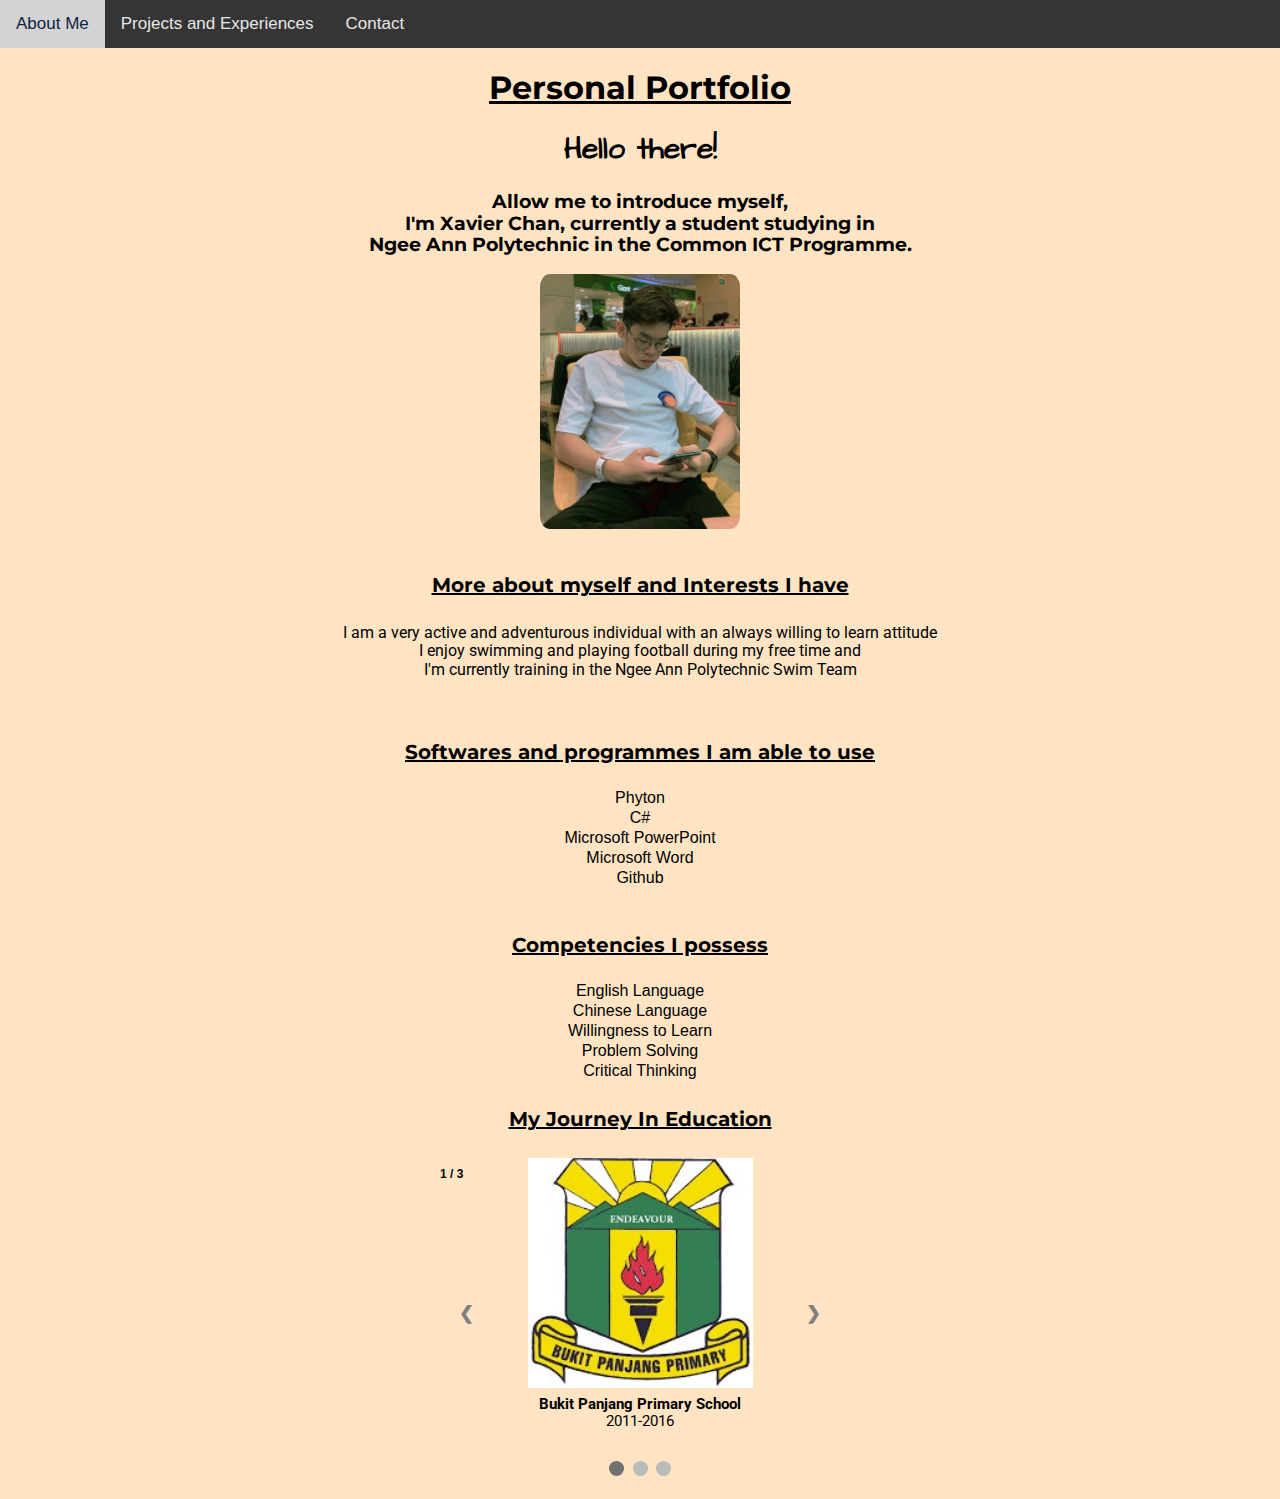
<file: index.html>
<!DOCTYPE html>
<html lang="en">
  <head>
    <meta charset="UTF-8">
    <title>About Me</title>
    <link href="normalize.css" rel="stylesheet" type="text/css" />
    <link href="style.css" rel="stylesheet" type="text/css" />
    <link href="https://fonts.googleapis.com/css2?family=Architects+Daughter&family=Montserrat:wght@300&family=Poppins:wght@100&family=Roboto&display=swap" rel="stylesheet">
  </head>
<body class="margin">

  <!--Navigation Bar-->
<nav>
  <div class="navbar">
  <a href="index.html" class="boxcolour">About Me</a>
  <a href="projects.html">Projects and Experiences</a>
  <a href="contact.html">Contact</a>
  </div>
</nav>

<!-- Homepage display -->
<h1><u> Personal Portfolio</u></h1>
<h2>Hello there!</h2>
<h3>Allow me to introduce myself,
  <br>I'm Xavier Chan, currently a student studying in 
  <br>Ngee Ann Polytechnic in the Common ICT Programme.</h3>
  <img alt="Image of me" src="images/myimage.jpeg" class="center"
  width = "200"
  height= "255"
  style= "border-radius: 5%">
<br>
<h4><u>More about myself and Interests I have</u></h4> 
<p>I am a very active and adventurous individual with an always willing to learn attitude <br> I enjoy swimming and playing football during my free time and <br>
  I'm currently training in the Ngee Ann Polytechnic Swim Team</p>

 
<ul>
  <li><h4><u>Softwares and programmes I am able to use</u></h4></li>
  <li>Phyton</li>
  <li>C#</li>
  <li>Microsoft PowerPoint</li>
  <li>Microsoft Word</li>
  <li>Github</li>
</ul>  


<ul>
  <li><h4><u>Competencies I possess</u></h4> </li>
  <li>English Language</li>
  <li>Chinese Language</li>
  <li>Willingness to Learn</li>
  <li>Problem Solving</li>
  <li>Critical Thinking</li>
  <li></li>
</ul>  

<!-- Photo Gallery -->
<h4><u>My Journey In Education</u></h4>

<div class="slideshow-container">

  <div class="mySlides fade">
    <div class="numbertext">1 / 3</div>
    <img alt= "Bukit Panjang Primary School" src="images/bpps.jpg" class="center" width= "225" height= "230">
    <br>
    <br>
    <br>
    <br>
    <div class="text"><p><b>Bukit Panjang Primary School</b><br>2011-2016</p></div>
  </div>

  <div class="mySlides fade">
    <div class="numbertext">2 / 3</div>
    <img alt= "Greenridge Secondary School" src="images/gss.png" class="center" width= "225" height= "230">
    <br>
    <br>
    <br>
    <br> 
    <div class="text"><p><b>Greenridge Secondary School</b><br>2017-2020</p></div>
  </div>

  <div class="mySlides fade">
    <div class="numbertext">3 / 3</div>
    <img alt= "Ngee Ann Polytechnic" src="images/np.png" class="center" width= "225" height= "230">
    <br>
    <br>
    <br>
    <br>
    <div class="text"><p><b>Ngee Ann Polytechnic</b><br>2021- </p></div>
  </div>

  <a class="prev" onclick="arrowControl(-1)">&#10094;</a>
  <a class="next" onclick="arrowControl(1)">&#10095;</a>
</div>


<div style="text-align:center">
  <span class="dot" onclick="buttonControl(1)"></span>
  <span class="dot" onclick="buttonControl(2)"></span>
  <span class="dot" onclick="buttonControl(3)"></span>
</div>
<br>

  <script src="script.js"></script>
  </body>
</html>
</file>
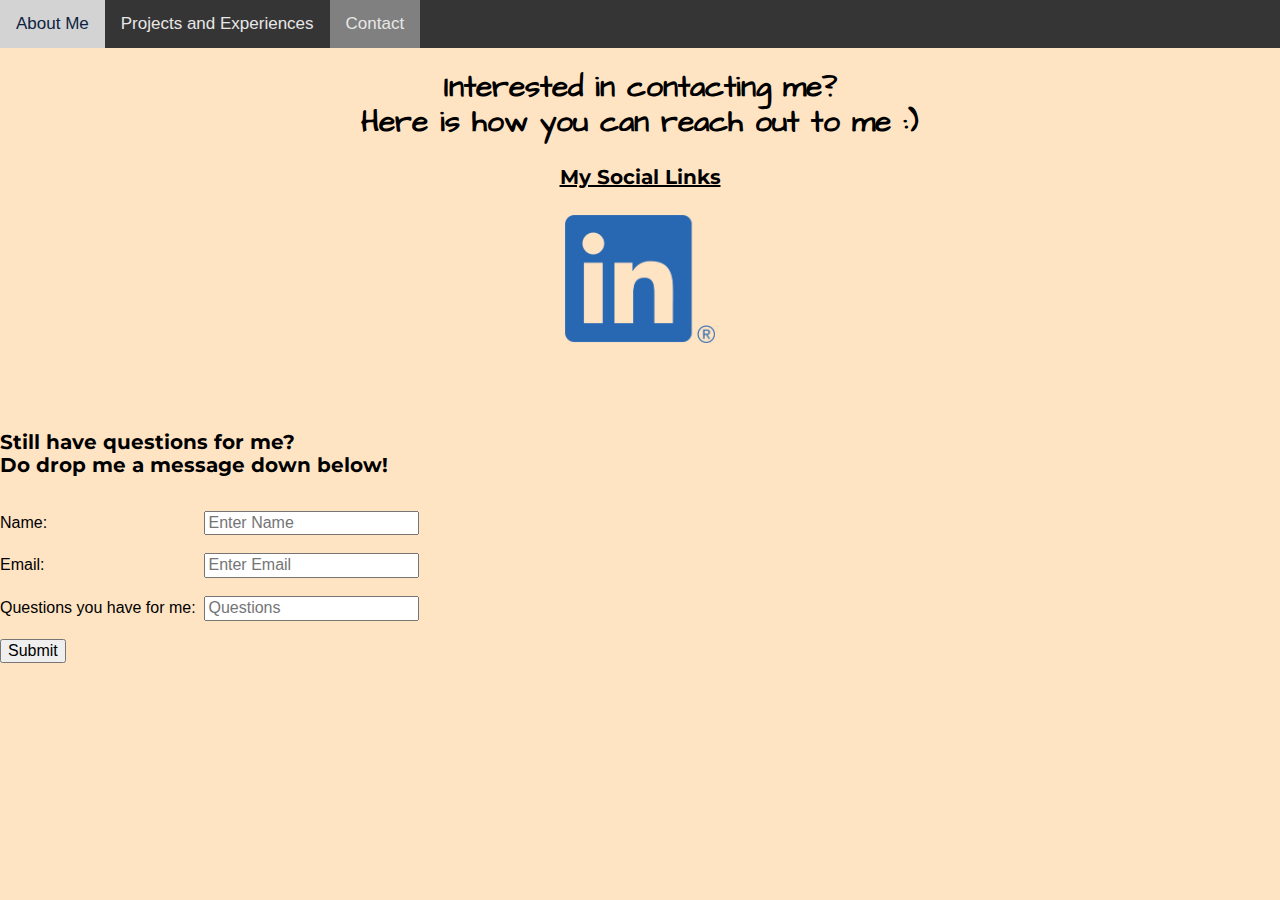
<file: contact.html>
<!DOCTYPE html>
<html lang="en">
  <head>
    <meta charset="UTF-8">
    <title>Contact</title>
    <link href="normalize.css" rel="stylesheet" type="text/css" />
    <link href="style.css" rel="stylesheet" type="text/css" />
    <link href="https://fonts.googleapis.com/css2?family=Architects+Daughter&family=Montserrat:wght@300&family=Poppins:wght@100&family=Roboto&display=swap" rel="stylesheet" type="text/css" /> 
  </head>

<body class="margin">

<!--Navigation Bar-->
<nav>
    <div class="navbar">
    <a href="index.html">About Me</a>
    <a href="projects.html">Projects and Experiences</a>
    <a href="contact.html" class="boxcolour">Contact</a>
    </div>
</nav>

<!--Social Links-->
<h2>Interested in contacting me?<br>Here is how you can reach out to me :)</h2>
  <h4 class="center"><u>My Social Links</u></h4>
  <a href="https://www.linkedin.com/in/ang-siong-xavier-chan-314422225/"><img alt="LinkedIn Profile" src="images/Linkedin.png" class="center"
    width = "150"></a>

<br>
<br>
<br>

<!--Form with validation-->
<h5><span>Still have questions for me?<br> Do drop me a message down below!</span></h5>
<form name ="form" >
    <label>Name:</label>
    <input type=text name="n" placeholder="Enter Name" required>

    <br>
    <br>
    <label>Email:</label>
    <input type=Email name="e" placeholder="Enter Email" required>

    <br>
    <br>
    <label class="inputboxlength">Questions you have for me:</label>
    <input type=text name= "c" placeholder="Questions" required>
    
    <br>
    <br>
    <input type=submit onclick="submitForm()">    
</form>
<br>

    <script src="script.js"></script>
  </body>
</html>
</file>
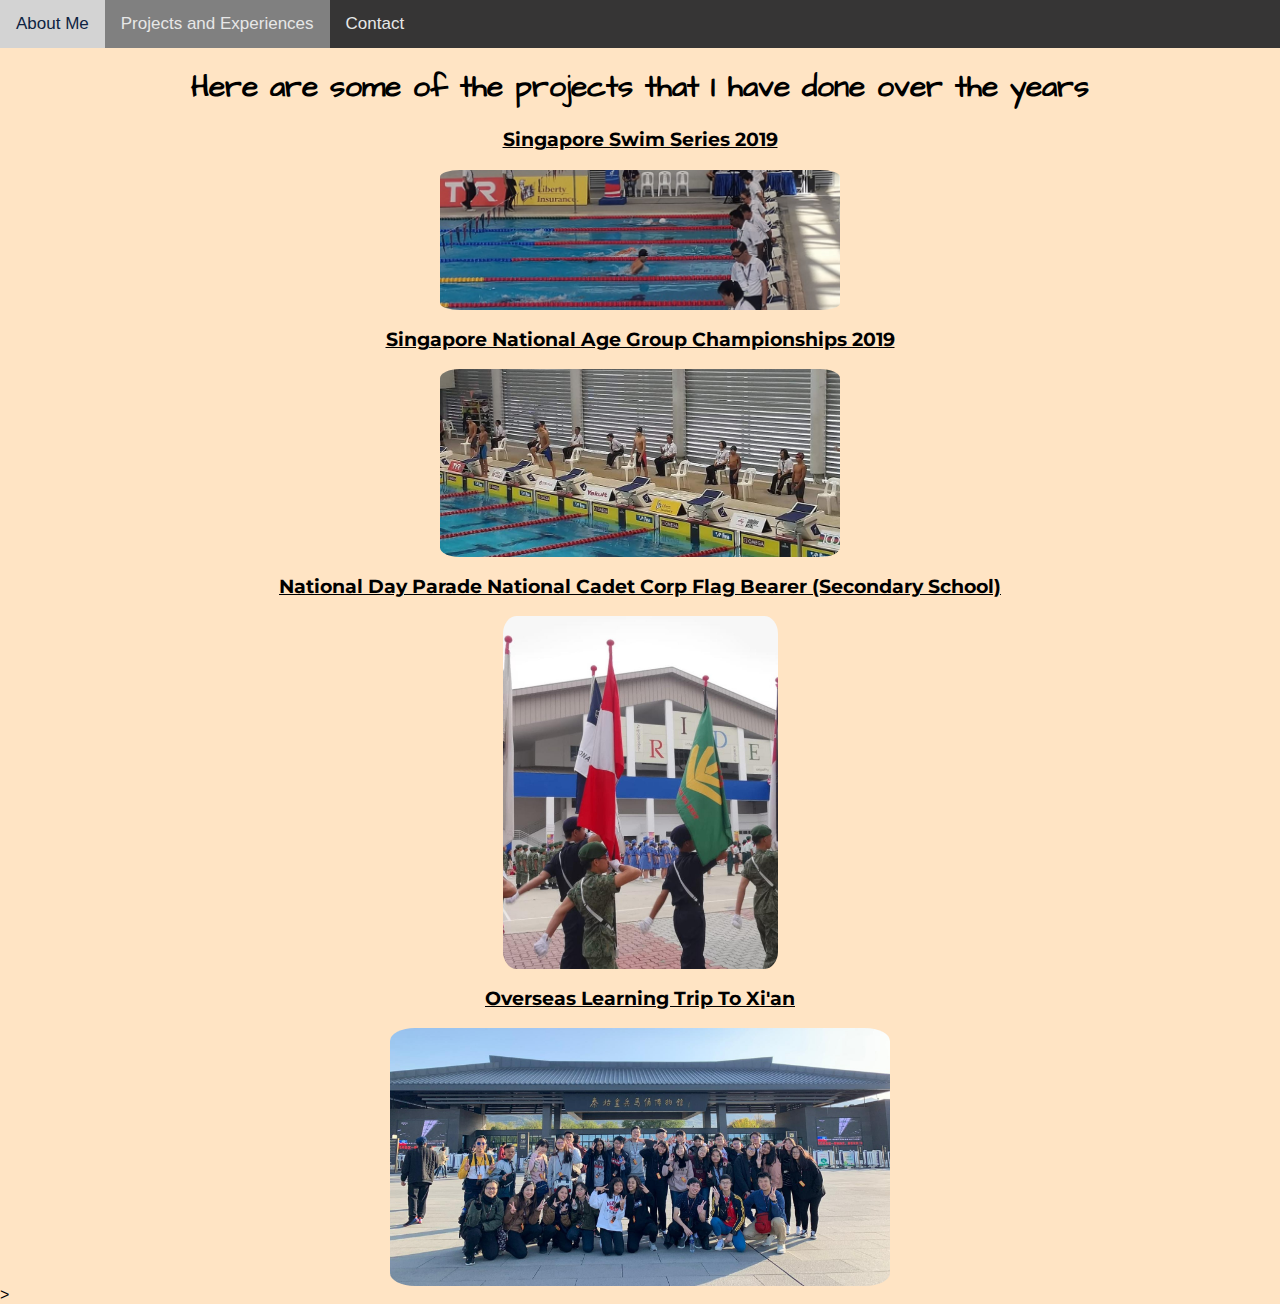
<file: projects.html>
<!DOCTYPE html>
<html lang="en">
  <head>
    <meta charset="UTF-8">
    <title>Projects and Experiences</title>
    <link href="normalize.css" rel="stylesheet" type="text/css" />
    <link href="style.css" rel="stylesheet" type="text/css" />
    <link href="https://fonts.googleapis.com/css2?family=Architects+Daughter&family=Montserrat:wght@300&family=Poppins:wght@100&family=Roboto&display=swap" rel="stylesheet">
  </head>

<body class="margin">

<!--Navigation Bar-->
<nav>
    <div class="navbar">
    <a href="index.html" >About Me</a>
    <a href="projects.html" class="boxcolour">Projects and Experiences</a>
    <a href="contact.html">Contact</a>
    </div>
</nav>

<!--Projects display-->
<h2>Here are some of the projects that I have done over the years</h2>

<h3><u>Singapore Swim Series 2019</u></h3>
<img alt="Swimming Time Trials" src="images/swimmingtimetrials.jpg" class="center"
width=400
style="height: auto ; border-radius: 5%">

<h3><u>Singapore National Age Group Championships 2019</u></h3>
<img alt="Swimming Nationals" src="images/swimmingnationals.jpeg" class="center"
width=400
style="height: auto ; border-radius: 5%">

<h3><u>National Day Parade National Cadet Corp Flag Bearer (Secondary School)</u></h3>
<img alt="NDP Flag Bearer" src="images/nccflagbearer.jpeg" class="center"
width=275
style="height: auto ; border-radius: 5%">

<h3><u>Overseas Learning Trip To Xi'an</u></h3>
<img alt="Overseas Exchange Trip" src="images/overseasexchangetrip.jpg" class="center"
width=500
style="height: auto ; border-radius: 5%">                                                                                                                                                                   >
<br>

    <script src="script.js"></script>
  </body>
</html>
</file>
<file: style.css>
image{  
    align-content: center;
  }
  
  h1{
      font-family: 'Montserrat', sans-serif;
      text-align:center;
  }
  
  h2{
      text-align:center;
      font-family: 'Architects Daughter', cursive;
      font-size: 30px;
  }

  h3{
      font-family: 'Montserrat', sans-serif;
      text-align: center;
  }

  h4{
    font-family: 'Montserrat', sans-serif;
    text-align: center;
    font-size: 20px;
  }

  h5{
    font-family: 'Montserrat', sans-serif;
    font-size: 20px;
  }
  
  body {
      margin: 0;
      font-family: Arial, Helvetica, sans-serif;
      background-color : bisque;
    }
  
  p{
      font-family: 'Roboto', sans-serif;
      text-align: center;
  }
  
  ul{
    display: inline; 
    text-align:center;
    line-height: 20px;
  }

  li{
    display: block;
    margin-left: auto;
    margin-right: auto;
  }
  
  label {
    display: inline-block;
    width:200px;
  }
  
  .center {
    display: block;
    margin-left: auto;
    margin-right: auto;
  }
  
  .buttoncenter{
    display: inline-block;
    margin-left: auto;
    margin-right: auto;
  }

  /* Navigation Bar */
  .navbar {
      position: fixed;
      overflow: hidden;
      background-color: rgb(54, 53, 53);
      top:0;
      width:100%;
    }
  
  /*Font for navigation bar*/
  .navbar a {
      float: left;
      display: block; 
      padding: 14px 16px;
      text-decoration: none; 
      font-size: 17px; 
      color:rgb(231, 231, 231);
    }
  
  /*Show user which page or html file they are on*/
  .boxcolour{
      background-color: gray;
      color: blue;
    }

  /*Changes colour of the box when user hovers over it*/
  .navbar a:hover {
      background-color: lightgray;
      color:rgb(14, 35, 66);
    }
    
  .margin{
    margin-top:70px
  }

  .container {
    position: relative;
  }
  
  .text-block {
    position: absolute;
    bottom: 20px;
    right: 20px;
    background-color: black;
    color: white;
    padding-left: 20px;
    padding-right: 20px;
  }

/*Photo Gallery styling and alignment*/
  * {box-sizing:border-box}


.slideshow-container {
  max-width: 1000px;
  position: relative;
  margin: auto;
}


.mySlides {
  display: none;
}

.prev, .next {
  cursor: pointer;
  position: absolute;
  top: 50%;
  right:650px;
  width: auto;
  margin-top: -22px;
  padding: 16px;
  color: grey /*white*/;
  font-weight: bold;
  font-size: 18px;
  transition: 0.6s ease;
  border-radius: 0 3px 3px 0;
  user-select: none;
}

.next {
  left: 650px;
  border-radius: 3px 0 0 3px;
}

.prev:hover, .next:hover {
  background-color: bisque;
}

/*years in study number*/
.text {
  color: black;
  font-size: 15px;
  padding: 8px 12px;
  position: absolute;
  bottom: 8px;
  width: 100%;
  text-align: center;
}

/*numbering in corner of gallery*/
.numbertext {
  color: black;
  font-weight: bold;
  font-size: 12px;
  padding: 10px 300px;
  position: absolute;
  top: 0;
}

.dot {
  cursor: pointer;
  height: 15px;
  width: 15px;
  margin: 0 2px;
  background-color: #bbb;
  border-radius: 50%;
  display: inline-block;
  transition: background-color 0.6s ease;
}

.active, .dot:hover {
  background-color: #717171;
}

.fade {
  -webkit-animation-name: fade;
  -webkit-animation-duration: 1.5s;
  animation-name: fade;
  animation-duration: 1.5s;
}

/*enable fading effect(for webkit-based browsers)*/
@-webkit-keyframes fade {
  from {opacity: .5}
  to {opacity: 1}
}

/*enable fading effect*/
@keyframes fade {
  from {opacity: .5}
  to {opacity: 1}
}

.overlay {
  position: absolute;
  bottom: 0;
  background: rgb(0, 0, 0);
  background: rgba(0, 0, 0, 0.5); 
  color: #f1f1f1;
  width: 100%;
  transition: .5s ease;
  opacity:0;
  color: white;
  font-size: 20px;
  padding: 20px;
  text-align: center;
}


.container:hover .overlay {
  opacity: 1;
}

  /*remove the arrows when screen is more than 550px*/
    @media(max-width:550px) {
      .prev, .next {
      display:none;
      }
      
      .next {
      display: none;
      }
      
    }

    
    @media screen and (max-width: 700px) {
      /*allow wording inside navigation bar to resize when the screen get smaller*/
      .margin{
        margin-top: 100px;
      }
      .navbar.responsive {position: relative;}

      .navbar.responsive .icon {
        position: absolute;
      }
      .navbar.responsive a {
        float: none;
        display: block;
        text-align: left;
      }

      /*remove bold when screen size is smaller than 700px*/
      .numbertext {
        color: black;
        font-size: 12px;
        padding: 10px 260px;
        position: absolute;
        top: 0;
      }

      /*adjust the arrows to fit into screen when it is smaller than 700px*/
      .prev, .next {
        cursor: pointer;
        position: absolute;
        top: 50%;
        right:500px;
        width: auto;
        margin-top: -22px;
        padding: 16px;
        color: grey;
        font-weight: bold;
        font-size: 18px;
        transition: 0.6s ease;
        border-radius: 0 3px 3px 0;
        user-select: none;
      }
      
      .next {
        left: 500px;
        border-radius: 3px 0 0 3px;
      }
    }
</file>
